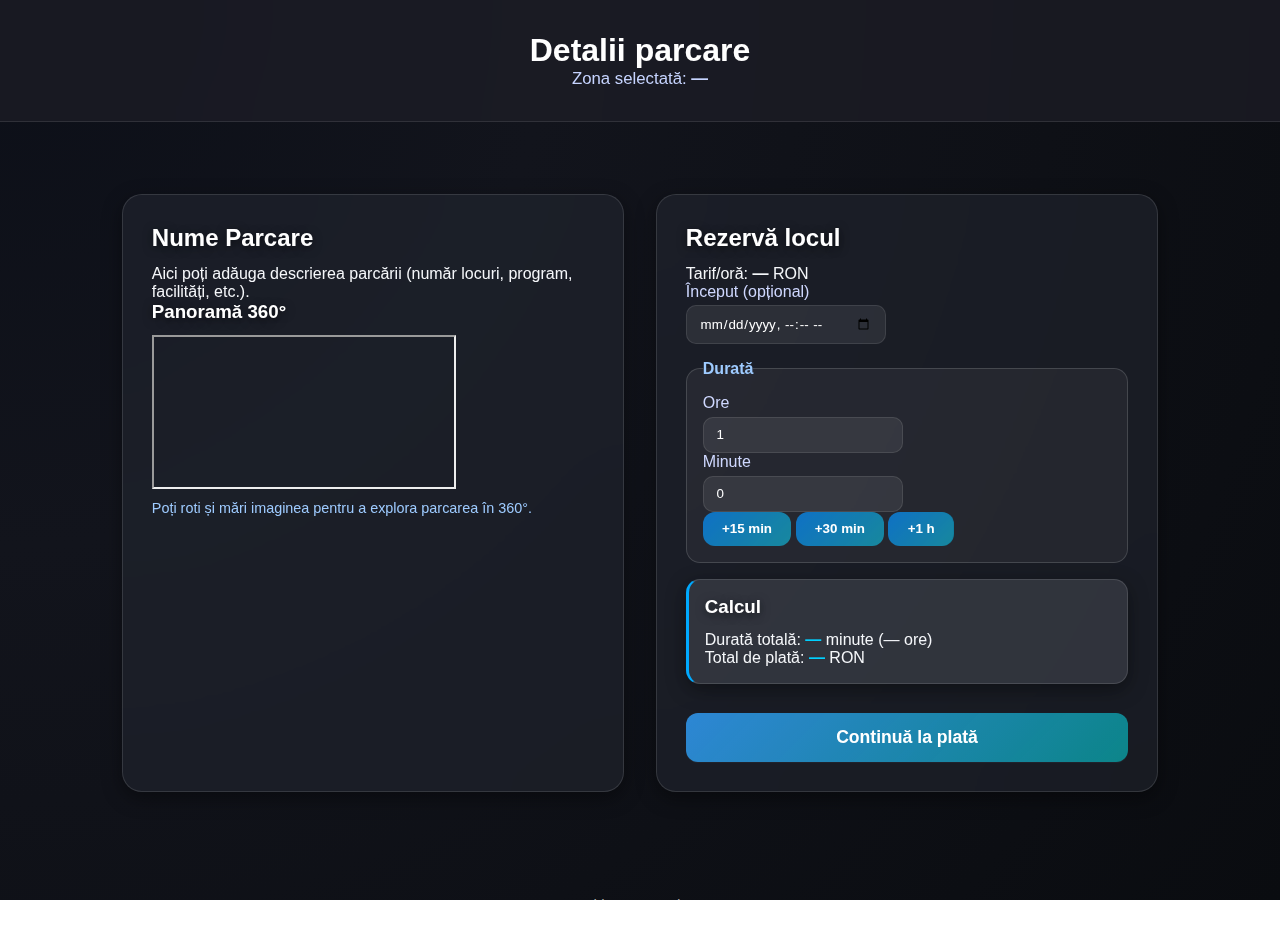
<file: pag2.html>
<!doctype html>
<html lang="ro">
<head>
  <meta charset="utf-8" />
  <meta name="viewport" content="width=device-width,initial-scale=1" />
  <title>Detalii Parcare — ParkingApp</title>
  <link rel="stylesheet" href="stylepg2.css">
</head>
<body>
  <header>
    <h1>Detalii parcare</h1>
    <p>Zona selectată: <strong id="selectedZoneLabel">—</strong></p>
  </header>

  <main>
    <section id="parking-info">
      <h2 id="parkingName">Nume Parcare</h2>
      <p id="parkingDescription">
        Aici poți adăuga descrierea parcării (număr locuri, program, facilități, etc.).
      </p>

      <div id="panorama">
  <h3>Panoramă 360°</h3>
  <div class="panorama-container">
    <!-- Exemplu Street View integrat (poți schimba locația) -->
    <iframe
      id="panoramaFrame"
      src="https://www.google.com/maps/embed?pb=!4v1715000000000!6m8!1m7!1sCAoSLEFGMVFpcE1xSmhGSWwxQ0dCQ2FzdkpXQ0ZBbF9ES3ZIM0oxMVd6ZFFzZk5C!2m2!1d45.644!2d25.588!3f0!4f0!5f0.7820865974627469"
      allowfullscreen
      loading="lazy"
    ></iframe>
  </div>
  <p class="hint">Poți roti și mări imaginea pentru a explora parcarea în 360°.</p>
</div>

    </section>

    <section id="booking">
      <h2>Rezervă locul</h2>

      <p>Tarif/oră: <strong id="rateLabel">—</strong> RON</p>

      <div>
        <label for="startTime">Început (opțional)</label>
        <input id="startTime" type="datetime-local" name="startTime">
      </div>

      <fieldset>
        <legend>Durată</legend>
        <label for="hours">Ore</label>
        <input id="hours" type="number" min="0" max="72" value="1">

        <label for="minutes">Minute</label>
        <input id="minutes" type="number" min="0" max="59" step="15" value="0">

        <div>
          <button type="button" id="quick15">+15 min</button>
          <button type="button" id="quick30">+30 min</button>
          <button type="button" id="quick60">+1 h</button>
        </div>
      </fieldset>

      <section id="calculation">
        <h3>Calcul</h3>
        <p>Durată totală: <strong id="totalMinutesLabel">—</strong> minute (<span id="totalHoursLabel">—</span> ore)</p>
        <p>Total de plată: <strong id="totalPriceLabel">—</strong> RON</p>
      </section>

      <div>
        <button id="toPaymentBtn" type="button">Continuă la plată</button>
      </div>
    </section>
  </main>

  <footer>
    <p>ParkingApp — demo</p>
  </footer>

  <script>
    // Tarife pe oră
    const RATES = {
      "1": 3.00,
      "2": 2.00,
      "3": 1.00
    };

    const MIN_MINUTES = 15;

    // Elemente
    const selectedZoneLabel = document.getElementById('selectedZoneLabel');
    const rateLabel = document.getElementById('rateLabel');
    const hoursInput = document.getElementById('hours');
    const minutesInput = document.getElementById('minutes');
    const totalMinutesLabel = document.getElementById('totalMinutesLabel');
    const totalHoursLabel = document.getElementById('totalHoursLabel');
    const totalPriceLabel = document.getElementById('totalPriceLabel');
    const toPaymentBtn = document.getElementById('toPaymentBtn');

    const quick15 = document.getElementById('quick15');
    const quick30 = document.getElementById('quick30');
    const quick60 = document.getElementById('quick60');

    // Citire zona din URL
    function getQueryParams() {
      const params = {};
      window.location.search.replace(/^\?/, '').split('&').forEach(p => {
        const [k, v] = p.split('=').map(decodeURIComponent);
        if (k) params[k] = v;
      });
      return params;
    }

    function formatCurrency(num) {
      return Number(num).toFixed(2);
    }

    function computeTotalMinutes() {
      const h = parseInt(hoursInput.value) || 0;
      const m = parseInt(minutesInput.value) || 0;
      let total = h * 60 + m;
      if (total < MIN_MINUTES) total = MIN_MINUTES;
      return total;
    }

    function updateCalculationUI() {
      const zone = currentZone;
      const rate = RATES[zone];
      rateLabel.textContent = formatCurrency(rate);

      const totalMinutes = computeTotalMinutes();
      const totalHours = totalMinutes / 60;
      const price = Math.round(rate * totalHours * 100) / 100;

      totalMinutesLabel.textContent = totalMinutes;
      totalHoursLabel.textContent = totalHours.toFixed(2);
      totalPriceLabel.textContent = formatCurrency(price);
    }

    // Apăsare pe +15 min
    quick15.addEventListener('click', () => {
      let mins = parseInt(minutesInput.value) || 0;
      let hrs = parseInt(hoursInput.value) || 0;

      mins += 15;
      if (mins >= 60) {
        hrs += Math.floor(mins / 60);
        mins = mins % 60;
      }

      hoursInput.value = hrs;
      minutesInput.value = mins;
      updateCalculationUI();
    });

    // Apăsare pe +30 min
    quick30.addEventListener('click', () => {
      let mins = parseInt(minutesInput.value) || 0;
      let hrs = parseInt(hoursInput.value) || 0;

      mins += 30;
      if (mins >= 60) {
        hrs += Math.floor(mins / 60);
        mins = mins % 60;
      }

      hoursInput.value = hrs;
      minutesInput.value = mins;
      updateCalculationUI();
    });

    // Apăsare pe +1 oră
    quick60.addEventListener('click', () => {
      hoursInput.value = (parseInt(hoursInput.value) || 0) + 1;
      updateCalculationUI();
    });

    [hoursInput, minutesInput].forEach(el => el.addEventListener('input', updateCalculationUI));

    // Butonul „Continuă la plată”
    toPaymentBtn.addEventListener('click', () => {
      const zone = currentZone;
      const totalMinutes = computeTotalMinutes();
      const rate = RATES[zone];
      const price = Math.round(rate * (totalMinutes / 60) * 100) / 100;
      const startTime = document.getElementById('startTime').value || '';

      const params = new URLSearchParams({
        zone,
        minutes: totalMinutes,
        price: price.toFixed(2),
        start: startTime
      });

      window.location.href = 'pag3.html?' + params.toString();
    });

    // Inițializare din URL
    let currentZone = "1";
   // === Citire zoneId și sincronizare cu sessionStorage ===
(function syncZoneId() {
  const params = new URLSearchParams(window.location.search);
  const zoneIdFromURL = params.get("zoneId");

  if (zoneIdFromURL) {
    // Dacă avem zoneId în URL, îl salvăm și în sessionStorage
    sessionStorage.setItem("pf_zoneId", zoneIdFromURL);
  }

  // Dacă nu avem în URL, folosim ce era în sessionStorage
  const storedZoneId = sessionStorage.getItem("pf_zoneId");
  if (storedZoneId && !zoneIdFromURL) {
    // Adăugăm în URL fără să reîncărcăm pagina
    const newUrl = new URL(window.location);
    newUrl.searchParams.set("zoneId", storedZoneId);
    window.history.replaceState({}, "", newUrl);
  }
})();

  </script>
</body>
</html>
</file>
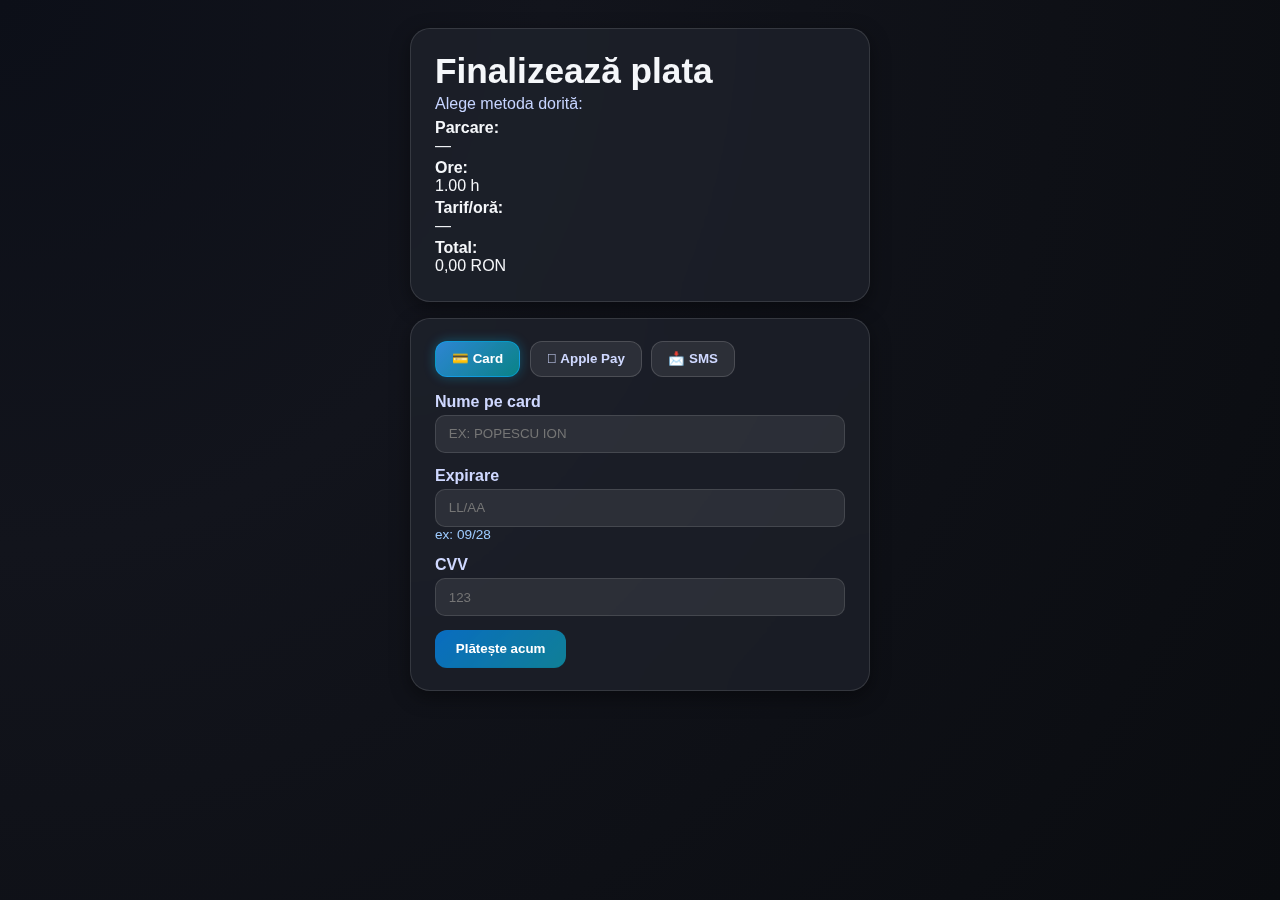
<file: pag3.html>
<!doctype html>
<html lang="ro">
<head>
  <meta charset="utf-8" />
  <meta name="viewport" content="width=device-width, initial-scale=1" />
  <title>Plată — ParkingApp</title>
  <link rel="stylesheet" href="css/pag3.css">
</head>
<body>
  <div class="page">
    <!-- Rezumat (din pagina 2) -->
    <section class="card summary" aria-live="polite">
      <h1>Finalizează plata</h1>
      <p class="muted">Alege metoda dorită:</p>
      <dl id="sumOut">
        <dt>Parcare:</dt>  <dd id="s_name">—</dd>
        <dt>Ore:</dt>      <dd id="s_hours">—</dd>
        <dt>Tarif/oră:</dt><dd id="s_rate">—</dd>
        <dt>Total:</dt>    <dd id="s_total">—</dd>
      </dl>
    </section>

    <!-- Metode de plată -->
    <section class="card">
      <div class="tabs" role="tablist">
        <button class="tab active" data-tab="card"  aria-selected="true">💳 Card</button>
        <button class="tab"         data-tab="apple"> Apple Pay</button>
        <button class="tab"         data-tab="sms">📩 SMS</button>
      </div>

      <!-- Card -->
      <form id="formCard" class="payform show" autocomplete="off">
        <div class="field">
          <label for="ccName">Nume pe card</label>
          <input id="ccName" placeholder="EX: POPESCU ION" required />
        </div>
        <div class="field">
          <label for="ccExpiry">Expirare</label>
          <input id="ccExpiry" placeholder="LL/AA" maxlength="5" required />
          <div class="help">ex: 09/28</div>
        </div>
        <div class="field">
          <label for="ccCvv">CVV</label>
          <input id="ccCvv" inputmode="numeric" maxlength="3" placeholder="123" required />
        </div>
        <div class="actions">
          <button type="submit" class="btn">Plătește acum</button>
        </div>
      </form>

      <!-- Apple Pay (simulat) -->
      <form id="formApple" class="payform" autocomplete="off">
        <div class="actions">
          <button type="submit" class="btn apple">Plătește cu Apple Pay</button>
        </div>
      </form>

      <!-- SMS -->
      <form id="formSms" class="payform" autocomplete="off">
        <div class="field">
          <label for="phone">Număr telefon</label>
          <input id="phone" placeholder="07xx xxx xxx" required />
          <div class="help">Primești un cod prin SMS (simulat).</div>
        </div>
        <div class="actions">
          <button type="submit" class="btn">Plătește prin SMS</button>
        </div>
      </form>
    </section>
  </div>

  <script>
    // ==== HELPERI ====
    const $ = s => document.querySelector(s);
    const fmtRON = n => new Intl.NumberFormat('ro-RO',{style:'currency',currency:'RON'}).format(Number(n||0));

    // date venite din pagina 2: ?zone=&minutes=&price=&start=&name=
    const qs = new URLSearchParams(location.search);
    const params = {
      zone: qs.get('zone') || '1',
      minutes: Number(qs.get('minutes') || 60),
      price: Number(qs.get('price') || 0),
      start: qs.get('start') || '',
      name: qs.get('name') ? decodeURIComponent(qs.get('name')) : '—'
    };

    // tarif/oră derivat dacă avem price și minutes
    const hours = Math.max(0.25, params.minutes/60); // minim 15 min = 0.25 h
    const rate = params.price && hours ? (params.price / hours) : null;

    // populare rezumat
    $('#s_name').textContent   = params.name;
    $('#s_hours').textContent  = hours.toFixed(2) + ' h';
    $('#s_rate').textContent   = rate ? fmtRON(rate) + '/h' : '—';
    $('#s_total').textContent  = fmtRON(params.price);

    // ==== TABURI ====
    const tabs = document.querySelectorAll('.tab');
    const forms = document.querySelectorAll('.payform');
    const map = { card:'#formCard', apple:'#formApple', sms:'#formSms' };

    tabs.forEach(t => t.addEventListener('click', ()=>{
      tabs.forEach(x=>x.classList.remove('active')); t.classList.add('active');
      forms.forEach(f=>f.classList.remove('show'));
      const sel = map[t.dataset.tab]; if(sel) document.querySelector(sel).classList.add('show');
    }));

    // UX mic pentru expirare
    const exp = document.getElementById('ccExpiry');
    exp && exp.addEventListener('input', e=>{
      let v = e.target.value.replace(/\D/g,'').slice(0,4);
      if(v.length>2) v = v.slice(0,2)+'/'+v.slice(2);
      e.target.value = v;
    });

    // ==== REDIRECT LA PAG4 PENTRU ORICE METODĂ ====
    ['formCard','formApple','formSms'].forEach(id=>{
      const form = document.getElementById(id);
      if(!form) return;
      form.addEventListener('submit', e=>{
        e.preventDefault();

        if(id==='formCard'){
          if(!document.getElementById('ccName').value.trim()) return alert('Introdu numele de pe card.');
          if(!/^\d{2}\/\d{2}$/.test(document.getElementById('ccExpiry').value.trim())) return alert('Expirare LL/AA.');
          if(!/^\d{3,4}$/.test(document.getElementById('ccCvv').value.trim())) return alert('CVV invalid.');
        }
        if(id==='formSms'){
          if(!document.getElementById('phone').value.trim()) return alert('Introdu numărul de telefon.');
        }

        const method = id.replace('form','').toUpperCase(); // CARD / APPLE / SMS
        const out = new URLSearchParams({
          method,
          zone: params.zone,
          minutes: params.minutes,
          price: params.price.toFixed(2),
          start: params.start,
          name: params.name
        });
        window.location.href = `pag4.html?${out.toString()}`;
      });
    });
  </script>
</body>
</html>
</file>
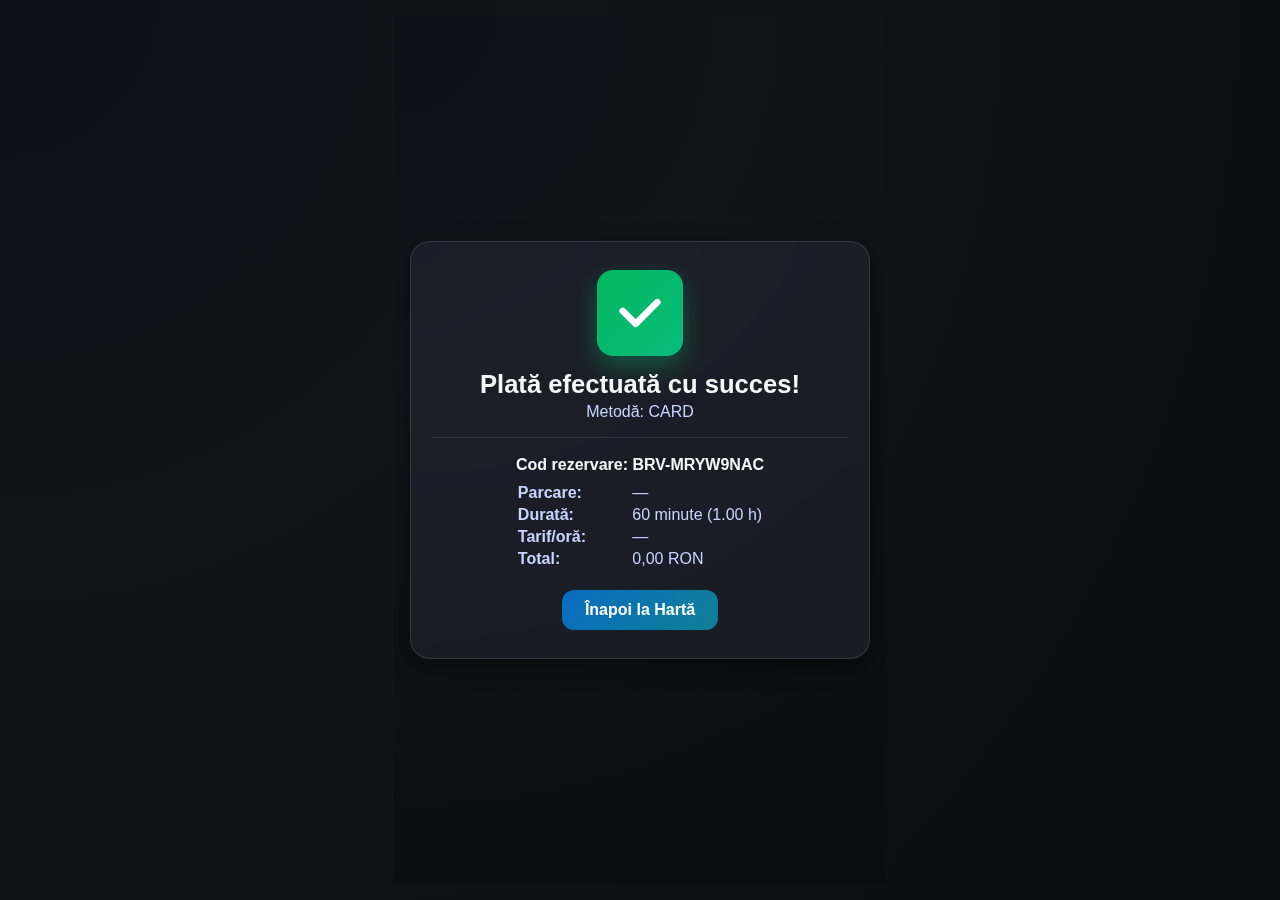
<file: pag4.html>
<!doctype html>
<html lang="ro">
<head>
  <meta charset="utf-8" />
  <meta name="viewport" content="width=device-width, initial-scale=1" />
  <title>Confirmare plată — ParkingApp</title>

  <!-- Folosește aceeași temă ca pag. 2 & 3 -->
  <link rel="stylesheet" href="css/pag3.css" />

  <style>
    /* Păstrează cardul îngust și centrat */
    html, body {
      height: 100%;
      margin: 0;
      background: radial-gradient(circle at top left, #0c0f18 0%, #12141c 35%, #0a0c10 100%);
      color: #f5f7fa;
      font-family: "SF Pro Display", "Segoe UI", Roboto, sans-serif;
      display: flex;
      align-items: center;
      justify-content: center;
      overflow: hidden;
      padding: 16px;
    }
    .confirm-card {
      width: min(460px, 92vw);
      text-align: center;
      background: rgba(40, 45, 55, 0.45);
      backdrop-filter: blur(25px);
      -webkit-backdrop-filter: blur(25px);
      border: 1px solid rgba(255,255,255,0.12);
      border-radius: 20px;
      padding: 28px 22px;
      box-shadow: 0 6px 22px rgba(0,0,0,0.45);
    }
    .success-icon {
      width: 86px; height: 86px; margin: 0 auto 14px;
      border-radius: 16px; display: grid; place-items: center;
      background: linear-gradient(135deg, rgba(0,200,100,.9), rgba(0,255,160,.7));
      box-shadow: 0 10px 24px rgba(0,255,160,.25);
    }
    .success-icon svg { width: 52px; height: 52px; color: #fff; }
    h2 { margin: 10px 0 4px; font-size: 1.6rem; font-weight: 800; }
    .muted { color: #c6d4ff; }
    .sep { height: 1px; background: rgba(255,255,255,.12); margin: 16px 0 18px; }

    .btn {
      border: none; border-radius: 12px; padding: .7rem 1.4rem;
      font-weight: 700; color: #fff;
      background: linear-gradient(135deg, rgba(0,140,255,.7), rgba(0,220,255,.5));
      backdrop-filter: blur(12px); -webkit-backdrop-filter: blur(12px);
      cursor: pointer; text-decoration: none; display: inline-block;
    }
    .btn:hover {
      transform: translateY(-2px);
      box-shadow: 0 6px 15px rgba(0,180,255,.4);
      background: linear-gradient(135deg, rgba(0,160,255,.8), rgba(0,255,255,.6));
    }
    .kv { text-align:left; display:inline-block; margin-top: 6px; }
    .kv div { margin: 4px 0; }
    .kv strong { display:inline-block; width: 110px; }
  </style>
</head>

<body>
  <section class="confirm-card">
    <div class="success-icon" aria-hidden="true">
      <svg viewBox="0 0 24 24" fill="none">
        <path d="M20 7L10 17l-6-6" stroke="currentColor" stroke-width="3" stroke-linecap="round" stroke-linejoin="round"/>
      </svg>
    </div>

    <h2>Plată efectuată cu succes!</h2>
    <p class="muted" id="methodLine">Metodă: —</p>

    <div class="sep"></div>

    <p><strong>Cod rezervare: <span id="codeOut">—</span></strong></p>
    <div id="breakdown" class="kv muted"></div>

    <div style="margin-top:18px">
      <!-- IMPORTANT: trimite direct la pagina cu harta -->
      <a href="index.html" class="btn">Înapoi la Hartă</a>
    </div>
  </section>

  <script>
    // Utilitare
    const qs = new URLSearchParams(location.search);
    const fmtRON = n => new Intl.NumberFormat('ro-RO',{style:'currency',currency:'RON'}).format(Number(n||0));
    const formatDuration = (mins) => {
      if (mins == null || isNaN(mins)) return '—';
      const m = Math.max(0, Math.round(mins));
      const h = Math.floor(m / 60);
      const r = m % 60;
      if (h > 0 && r > 0) return `${m} minute (${h}.` + (r < 10 ? `0${r}` : r) + ` h)`;
      if (h > 0 && r === 0) return `${m} minute (${h}.00 h)`;
      return `${m} minute (0.` + (m < 10 ? `0${m}` : m) + ` h)`;
    };

    // Citește parametrii trimiși din pag3
    const method  = (qs.get('method') || 'CARD').toUpperCase();
    const name    = qs.get('zoneLabel') || qs.get('name') || '—';
    const minutes = qs.get('minutes') ? Number(qs.get('minutes'))
                  : (qs.get('hours') ? Math.round(Number(qs.get('hours'))*60) : 60);
    const total   = qs.get('price') ? Number(qs.get('price'))
                  : (qs.get('total') ? Number(qs.get('total')) : 0);
    const rate    = (qs.get('rate') ? Number(qs.get('rate'))
                  : (minutes>0 ? total / (minutes/60) : null));

    // Populate UI
    document.getElementById('methodLine').textContent = 'Metodă: ' + method;
    document.getElementById('codeOut').textContent = 'BRV-' + Date.now().toString(36).toUpperCase();

    document.getElementById('breakdown').innerHTML = `
      <div><strong>Parcare:</strong> ${name}</div>
      <div><strong>Durată:</strong> ${formatDuration(minutes)}</div>
      <div><strong>Tarif/oră:</strong> ${rate ? fmtRON(rate) + '/h' : '—'}</div>
      <div><strong>Total:</strong> ${fmtRON(total)}</div>
    `;
  </script>
</body>
</html>
</file>
<file: stylepg2.css>
/* === RESET === */
* {
  margin: 0;
  padding: 0;
  box-sizing: border-box;
  font-family: "SF Pro Display", "Segoe UI", Roboto, sans-serif;
}

html, body {
  height: 100%;
  background: radial-gradient(circle at top left, #0c0f18 0%, #12141c 35%, #0a0c10 100%);
  color: #f5f7fa;
  overflow-x: hidden;
}

/* === HEADER === */
header {
  text-align: center;
  padding: 2rem 1rem;
  background: rgba(30, 30, 40, 0.65);
  backdrop-filter: blur(25px);
  -webkit-backdrop-filter: blur(25px);
  border-bottom: 1px solid rgba(255,255,255,0.1);
  position: sticky;
  top: 0;
  z-index: 5;
}

header h1 {
  font-size: 2rem;
  font-weight: 600;
  color: #fff;
}

header p {
  color: #c6d4ff;
  font-size: 1.05rem;
}

/* === MAIN CONTAINER === */
main {
  display: grid;
  grid-template-columns: 1fr 1fr;
  gap: 2rem;
  max-width: 1100px;
  margin: 2.5rem auto;
  padding: 2rem;
}

section {
  background: rgba(40, 45, 55, 0.45);
  backdrop-filter: blur(25px);
  -webkit-backdrop-filter: blur(25px);
  border: 1px solid rgba(255,255,255,0.12);
  border-radius: 20px;
  padding: 1.8rem;
  box-shadow: 0 6px 20px rgba(0,0,0,0.4);
  transition: transform 0.3s ease, box-shadow 0.3s ease;
}

section:hover {
  transform: translateY(-3px);
  box-shadow: 0 8px 25px rgba(0,0,0,0.55);
}

h2, h3 {
  color: #fff;
  margin-bottom: 0.8rem;
  text-shadow: 0 2px 10px rgba(0,0,0,0.6);
}

/* === GALERIE === */
#gallery {
  display: flex;
  flex-wrap: wrap;
  gap: 0.8rem;
  margin-top: 1rem;
}

#gallery img {
  border-radius: 14px;
  width: calc(50% - 0.5rem);
  object-fit: cover;
  box-shadow: 0 6px 20px rgba(0,0,0,0.4);
  transition: transform 0.3s ease, box-shadow 0.3s ease;
}

#gallery img:hover {
  transform: scale(1.05);
  box-shadow: 0 8px 30px rgba(0,0,0,0.6);
}

/* === INPUTURI === */
label {
  display: block;
  font-weight: 500;
  margin-bottom: 0.3rem;
  color: #cfd8ff;
}

input[type="number"],
input[type="datetime-local"] {
  padding: 0.6rem 0.8rem;
  border-radius: 10px;
  border: 1px solid rgba(255,255,255,0.1);
  width: 100%;
  max-width: 200px;
  background: rgba(255,255,255,0.08);
  color: #fff;
  transition: all 0.3s ease;
}

input:focus {
  outline: none;
  background: rgba(255,255,255,0.15);
  border-color: rgba(100,180,255,0.4);
}

/* === FIELDSET === */
fieldset {
  border: 1px solid rgba(255,255,255,0.15);
  border-radius: 14px;
  padding: 1rem;
  background: rgba(255,255,255,0.05);
  margin-top: 1rem;
}

legend {
  font-weight: 600;
  color: #9ecbff;
}

/* === BUTOANE === */
button {
  border: none;
  border-radius: 12px;
  padding: 0.6rem 1.2rem;
  font-weight: 600;
  color: #fff;
  background: linear-gradient(135deg, rgba(0,140,255,0.7), rgba(0,220,255,0.5));
  backdrop-filter: blur(12px);
  -webkit-backdrop-filter: blur(12px);
  cursor: pointer;
  transition: all 0.25s ease;
}

button:hover {
  transform: translateY(-2px);
  box-shadow: 0 6px 15px rgba(0,180,255,0.4);
  background: linear-gradient(135deg, rgba(0,160,255,0.8), rgba(0,255,255,0.6));
}

button:active {
  transform: translateY(1px) scale(0.98);
}

/* === BUTON PRINCIPAL === */
#toPaymentBtn {
  width: 100%;
  margin-top: 1.8rem;
  font-size: 1.1rem;
  padding: 0.9rem;
  background: linear-gradient(135deg, rgba(50,160,255,0.8), rgba(0,200,200,0.6));
}

#toPaymentBtn:hover {
  background: linear-gradient(135deg, rgba(90,190,255,0.9), rgba(0,255,200,0.7));
}

/* === CALCUL === */
#calculation {
  background: rgba(255,255,255,0.08);
  border-radius: 14px;
  padding: 1rem;
  margin-top: 1rem;
  border-left: 3px solid #00aaff;
}

#calculation strong {
  color: #00d0ff;
}

/* === FOOTER === */
footer {
  text-align: center;
  color: #aaa;
  padding: 2rem 1rem;
  font-size: 0.95rem;
}

/* === RESPONSIV === */
@media (max-width: 900px) {
  main {
    grid-template-columns: 1fr;
    padding: 1rem;
  }
}

/* === EXTRAS SECTION === */
#extras {
  display: flex;
  flex-direction: column;
  gap: 2rem;
}

/* Panorama */
#panoramaViewer {
  overflow: hidden;
  width: 100%;
  height: 300px;
  border-radius: 16px;
  border: 1px solid rgba(255,255,255,0.1);
  background: #000;
  position: relative;
  cursor: grab;
}

#panoramaViewer img {
  width: 200%;
  height: 100%;
  object-fit: cover;
  user-select: none;
  pointer-events: none;
  transform: translateX(0);
  transition: transform 0.1s linear;
}

#panoramaViewer:active {
  cursor: grabbing;
}

.hint {
  font-size: 0.9rem;
  color: #9ecbff;
  margin-top: 0.4rem;
}

/* Programare viitoare */
#futureBooking {
  background: rgba(255,255,255,0.05);
  border-radius: 14px;
  padding: 1rem;
}

#savedBookings {
  margin-top: 1rem;
  font-size: 0.95rem;
  color: #cfd8ff;
}

#savedBookings div {
  padding: 0.5rem;
  margin-top: 0.4rem;
  border-left: 3px solid #00c0ff;
  background: rgba(255,255,255,0.05);
  border-radius: 8px;
}

/* Abonamente */
.subscription-options {
  display: flex;
  gap: 1rem;
  flex-wrap: wrap;
  margin-top: 1rem;
}

.subscription-card {
  background: rgba(255,255,255,0.08);
  padding: 1rem 1.2rem;
  border-radius: 16px;
  flex: 1;
  min-width: 220px;
  text-align: center;
  border: 1px solid rgba(255,255,255,0.1);
  box-shadow: 0 4px 12px rgba(0,0,0,0.3);
  transition: transform 0.25s ease;
}

.subscription-card:hover {
  transform: translateY(-4px);
}

#activeSubscription {
  margin-top: 1rem;
  font-size: 1rem;
  color: #9effc4;
  font-weight: 600;
}
</file>
<file: css/pag3.css>
/* === RESET & TEMA (aceeași cu pagina 2) === */
*{margin:0;padding:0;box-sizing:border-box;font-family:"SF Pro Display","Segoe UI",Roboto,sans-serif}
html,body{height:100%;background:radial-gradient(circle at top left,#0c0f18 0%,#12141c 35%,#0a0c10 100%);color:#f5f7fa;overflow:hidden}

/* container pag3: două carduri stivuite (rezumat + form plăți) */
.page{
  width: min(460px, 92vw);      /* <-- îngust */
  margin: 28px auto;            /* centrat orizontal */
  display: flex;
  flex-direction: column;
  gap: 16px;
  padding: 0;                   /* fără padding lateral suplimentar */
}
/* card generic (ca in pag.2) */
.card{
  background:rgba(40,45,55,.45);
  backdrop-filter:blur(25px);-webkit-backdrop-filter:blur(25px);
  border:1px solid rgba(255,255,255,.12);
  border-radius:20px;padding:22px 24px;
  box-shadow:0 6px 20px rgba(0,0,0,.4)
}
.card:hover{box-shadow:0 8px 25px rgba(0,0,0,.55)}

/* titluri */
h1{font-size:2.2rem;font-weight:700;margin-bottom:.25rem}
.muted{color:#c6d4ff}

/* rezumat din stânga (acum primul card) */
.summary dl{margin-top:.35rem}
.summary dt{font-weight:700}
.summary dd{margin:0 0 .25rem 0}

/* taburi plăți */
.tabs{display:flex;gap:.6rem;margin-bottom:1rem}
.tab{
  background:rgba(255,255,255,.08);
  border:1px solid rgba(255,255,255,.15);
  border-radius:12px;padding:.6rem 1rem;font-weight:600;color:#cfd8ff;cursor:pointer;transition:.25s
}
.tab.active{background:linear-gradient(135deg,rgba(50,160,255,.8),rgba(0,200,200,.6));color:#fff;border-color:rgba(0,180,255,.5);box-shadow:0 0 12px rgba(0,200,255,.3)}
.payform{display:none}.payform.show{display:block}

/* formular */
.field{display:flex;flex-direction:column;margin-bottom:.9rem}
label{font-weight:600;margin-bottom:.25rem;color:#cfd8ff}
input{
  padding:.65rem .8rem;border-radius:10px;border:1px solid rgba(255,255,255,.12);
  background:rgba(255,255,255,.08);color:#fff;transition:.3s
}
input:focus{outline:none;background:rgba(255,255,255,.15);border-color:rgba(100,180,255,.4)}
.help{font-size:.85rem;color:#9ecbff}

/* butoane */
.actions{display:flex;gap:.6rem;justify-content:flex-start;margin-top:.5rem}
.btn{
  border:none;border-radius:12px;padding:.7rem 1.3rem;font-weight:700;color:#fff;
  background:linear-gradient(135deg,rgba(0,140,255,.7),rgba(0,220,255,.5));
  backdrop-filter:blur(12px);-webkit-backdrop-filter:blur(12px);cursor:pointer;transition:.25s
}
.btn:hover{transform:translateY(-2px);box-shadow:0 6px 15px rgba(0,180,255,.4);
  background:linear-gradient(135deg,rgba(0,160,255,.8),rgba(0,255,255,.6))}
.btn.apple{background:linear-gradient(135deg,rgba(255,255,255,.9),rgba(200,200,200,.8));color:#000}

/* pag4 */
.center{min-height:100%;display:grid;place-items:center;padding:24px}
.confirm-card{width:min(560px,94vw);text-align:center}
.success-icon{width:96px;height:96px;margin:0 auto 18px;border-radius:16px;display:grid;place-items:center;
  background:linear-gradient(135deg,rgba(0,200,100,.9),rgba(0,255,160,.7));box-shadow:0 10px 24px rgba(0,255,160,.25)}
.success-icon svg{width:56px;height:56px;color:#fff}
.sep{height:1px;background:rgba(255,255,255,.12);margin:18px 0 22px}
</file>
